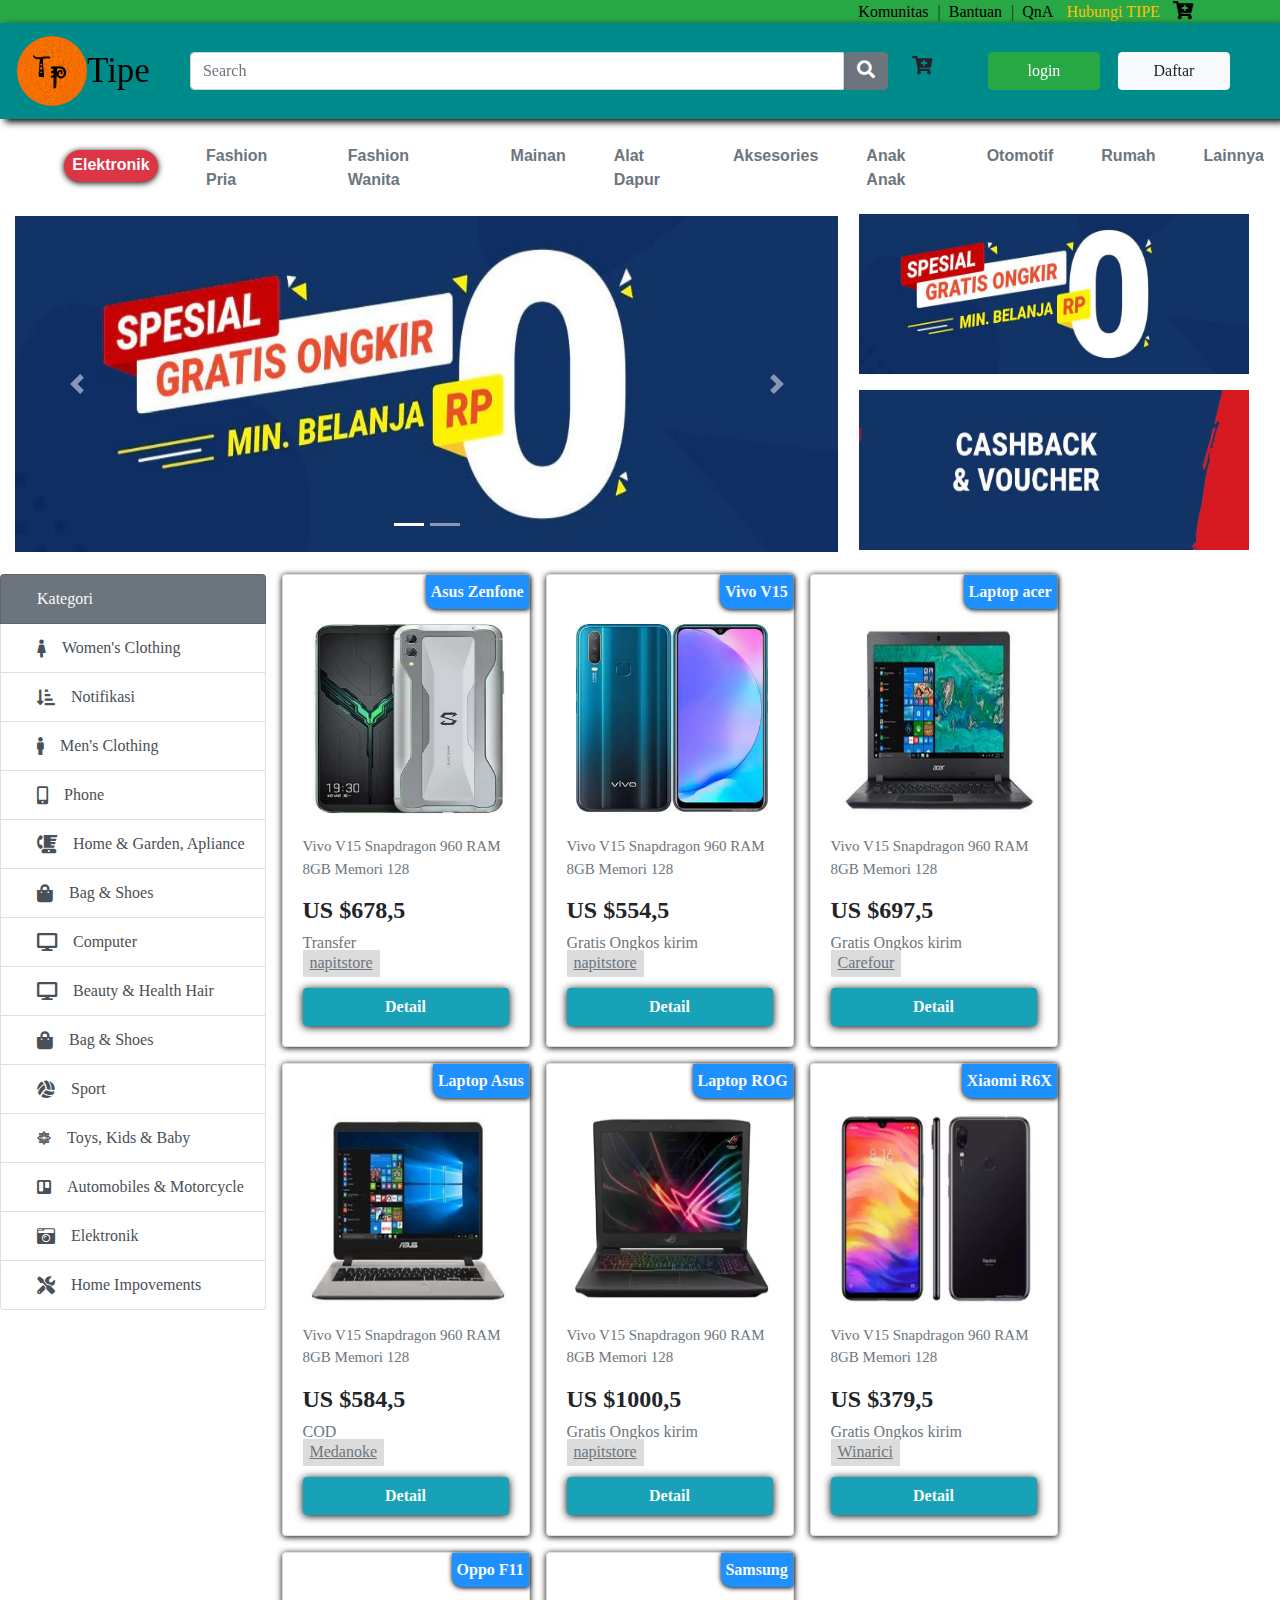
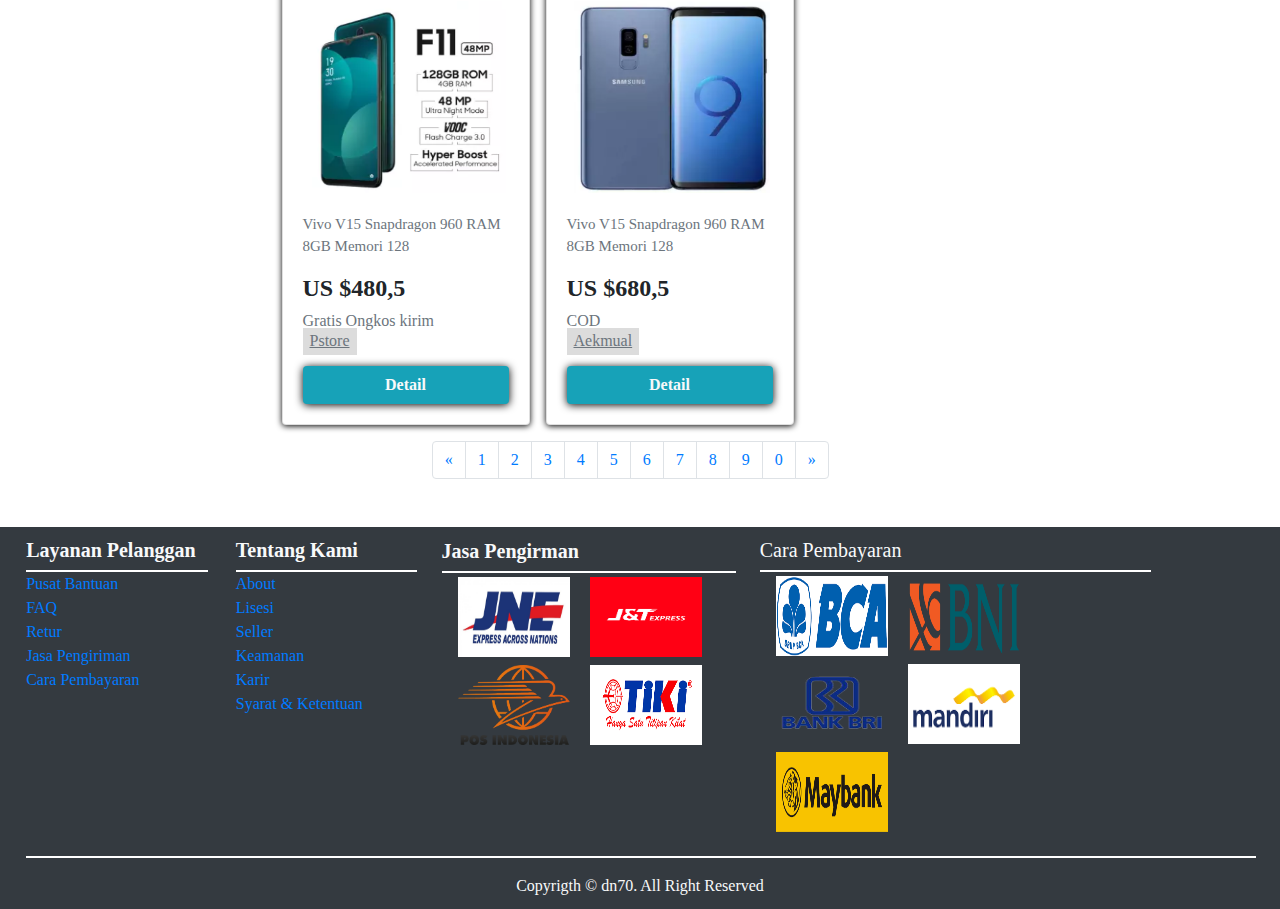
<file: index.html>
<!doctype html>
<html lang="en">
  <head>
    <!-- Required meta tags -->
    <meta charset="utf-8">
    <meta name="viewport" content="width=device-width, initial-scale=1, shrink-to-fit=no">

    <!-- Bootstrap CSS -->
    <link rel="icon" href="bootstrap/images/favicon.GIF" >
    <link rel="stylesheet" href="https://stackpath.bootstrapcdn.com/bootstrap/4.4.1/css/bootstrap.min.css" integrity="sha384-Vkoo8x4CGsO3+Hhxv8T/Q5PaXtkKtu6ug5TOeNV6gBiFeWPGFN9MuhOf23Q9Ifjh" crossorigin="anonymous">
    <link rel="stylesheet" type="text/css" href="css/footer.css">
    <link rel="stylesheet" type="text/css" href="css/header-home.css">
    <link rel="stylesheet" href="bootstrap/fontawesome/css/all.min.css">
    <link rel="stylesheet" type="text/css" href="css/style.css">


    <title>Home &#124; Tipe </title>
  </head>
  <body >
    <div class="navbar-header fixed-top ">
      <div class="row bg-success">
            
        <div class="offset-sm-1 offset-md-8">
          <ul class="navbar-nav navbar-right ">
            <li class="nav-item">
              <a  href="register_seller.html" id="navbar-right" >Komunitas</a> &#124;
              <a class="ml-sm-1" href="" id="navbar-right">Bantuan</a> &#124;
              <a class="ml-sm-1" href="" id="navbar-right" >QnA</a>
              <a class="ml-sm-1 text-warning " href="" id="navbar-right " >Hubungi TIPE</a>
              <a class="ml-sm-1" href="" class="ml-5"><i class="fas fa-cart-plus fa-2x mr-2" ></i></a>
            </li>
          </ul>
        </div>
      </div>
    </div>

    <div class="container-fluid">
      <nav class="navbar navbar-expand-lg fixed-top navbar-light " >
        <div class="navbar-brand">
          <a href="">
            <div class="row">
            <img class="ml-3" src="bootstrap/images/favicon.GIF"  width="70" height="70" style="border-radius: 50%">
            <div class="collapse navbar-collapse">
              <span style="font-family: Blackadder ITC; font-size: 35px ; color: black">Tipe</span>
            </div>
            </div>
          </a>
        </div>

        <form class="form-group  col-sm-6 col-md-7 mt-3 ml-md-4 ">
          <div class="input-group" >
          <input type="text" class="form-control" placeholder="Search">
          <div class="btn btn-secondary" type="button">
          <i class="fas fa-search text-white"></i>
          </div>
          </div>
        </form>

        <button class="navbar-toggler" type="button" data-toggle="collapse" data-target="#navbarNavAltMarkup" aria-controls="navbarNavAltMarkup" 
        aria-expanded="false" aria-label="Toggle-Navigation">
        <span class="navbar-toggler-icon"></span>
        </button>

        <div class="collapse navbar-collapse" id="navbarNavAltMarkup">
          <ul class="navbar-nav  float-right">
            <div class="row">
              <li id="cart">
                  <i class="fas fa-cart-plus fa-2x mt-1 ml-4"></i>
              </li>
              <li class="ml-5">
                <a href="#"> <button class="btn btn-success ml-md-2 ml-sm-3" id="login" >login</button></a>
              </li>
              <li >
                <a href="#"> <button class="btn btn-light ml-md-2 ml-sm-3" id="daftar" >Daftar</button></a>
              </li>
              </li>
          </div>
        </ul>
      </div>
    </nav>
  </div>  

   <div class="container-fluid">
    <div class="row row-expand-lg">
      <nav class="navbar navbar-expand-md  navbar-light">

        <button class="navbar-toggler  ml-sm-1" type="button" data-toggle="collapse" data-target="#navbarNavDropdown" aria-controls="navbarNavDropdown" 
        aria-expanded="false" aria-label="Toggle-Navigation" >
        <span class="navbar-toggler-icon"></span>
        </button>
        <div class="collapse navbar-collapse " id="navbarNavDropdown" >
          <ul class="navbar-nav"> 
            <li class="nav-item dropdown d-sm-block d-md-none">

              <a href="#submenu1" data-toggle="collapse" aria-expanded="false" class="bg-liht list-group-item list-group-item-action flex-column align-items-start"  >
                <div class="d-flex w-100 justify-content-start align-items-center">
                  <span class="fas fa-female mr-3"></span>
                <span class="menu-collapsed">Women's Clothing</span>
                  </div>
              </a>

              <a href="#submenu2" data-toggle="collapse" aria-expanded="false" class="bg-light list-group-item list-group-item-action flex-column align-items-start">
                <div class="d-flex w-100 justify-content-start align-items-center">
                  <span class="fas fa-sort-amount-down-alt mr-3"></span>
                  <span class="menu-collapsed">Notfikasi</span>
                </div>
              </a>

               <a href="#submenu2" data-toggle="collapse" aria-expanded="false" class="bg-light list-group-item list-group-item-action flex-column align-items-start">
                <div class="d-flex w-100 justify-content-start align-items-center">
                  <span class="fab fa-product-hunt mr-3"></span>
                  <span class="menu-collapsed">Pesanan Saya</span>
                </div>
              </a>
               
                <a href="#submenu2" data-toggle="collapse" aria-expanded="false" class="bg-light list-group-item list-group-item-action flex-column align-items-start">
                <div class="d-flex w-100 justify-content-start align-items-center">
                  <span class="fas fa-male mr-3"></span>
                <span class="menu-collapsed">Men's Clothing</span>
                </div>
              </a>
               <a href="#submenu2" data-toggle="collapse" aria-expanded="false" class="bg-light list-group-item list-group-item-action flex-column align-items-start">
                <div class="d-flex w-100 justify-content-start align-items-center">
                  <span class="fas fa-mobile-alt mr-3"></span>
                <span class="menu-collapsed">Phone</span>
                </div>
              </a>
              <a  href="#submenu9" data-toggle="collapse" aria-expanded="false" id="pengaturan_collpse" class="bg-light list-group-item list-group-item-action flex-column align-items-start ">
                <div class="d-flex w-100 justify-content-start align-items-center">
                    <span class="fas fa-blender-phone mr-3"></span>
                <span class="menu-collapsed">Home &#38; Garden, Apliance</span>  
                </div>
            </a>
            <a href="#submenu2" data-toggle="collapse" aria-expanded="false" class="bg-light list-group-item list-group-item-action flex-column align-items-start">
                <div class="d-flex w-100 justify-content-start align-items-center">
                 <span class="fas fa-shopping-bag mr-3"></span>
                <span class="menu-collapsed">Bag &#38; Shoes</span>
                </div>
              </a>
              <a href="#submenu2" data-toggle="collapse" aria-expanded="false" class="bg-light list-group-item list-group-item-action flex-column align-items-start">
                <div class="d-flex w-100 justify-content-start align-items-center">
                  <span class="fas fa-desktop mr-3"></span>
                <span class="menu-collapsed">Computer</span>
                </div>
              </a>
              <a href="#submenu2" data-toggle="collapse" aria-expanded="false" class="bg-light list-group-item list-group-item-action flex-column align-items-start">
                <div class="d-flex w-100 justify-content-start align-items-center">
                  <span class="fas fa-desktop mr-3"></span>
                <span class="menu-collapsed">Beauty &#38; Health Hair</span>
                </div>
              </a>
              <a href="#submenu2" data-toggle="collapse" aria-expanded="false" class="bg-light list-group-item list-group-item-action flex-column align-items-start">
                <div class="d-flex w-100 justify-content-start align-items-center">
                 <span class="fas fa-shopping-bag mr-3"></span>
                <span class="menu-collapsed">Bag &#38; Shoes</span>
                </div>
              </a>
              <a href="#submenu2" data-toggle="collapse" aria-expanded="false" class="bg-light list-group-item list-group-item-action flex-column align-items-start">
                <div class="d-flex w-100 justify-content-start align-items-center">
                <span class="fas fa-volleyball-ball mr-3"></span>
                <span class="menu-collapsed">Sport</span>
                </div>
              </a>
              <a href="#submenu2" data-toggle="collapse" aria-expanded="false" class="bg-light list-group-item list-group-item-action flex-column align-items-start">
                <div class="d-flex w-100 justify-content-start align-items-center">
                 <span class="fab fa-centos mr-3"></span>
                <span class="menu-collapsed">Toys, Kids &#38; Baby</span>
                </div>
              </a>
              <a href="#submenu2" data-toggle="collapse" aria-expanded="false" class="bg-light list-group-item list-group-item-action flex-column align-items-start">
                <div class="d-flex w-100 justify-content-start align-items-center">
                <span class="fab fa-trello mr-3"></span>
                <span class="menu-collapsed">Automobiles &#38; Motorcycle</span>
                </div>
              </a>
              <a href="#submenu2" data-toggle="collapse" aria-expanded="false" class="bg-light list-group-item list-group-item-action flex-column align-items-start">
                <div class="d-flex w-100 justify-content-start align-items-center">
                <span class="fas fa-camera-retro mr-3"></span>
                <span class="menu-collapsed">Elektronik</span>
                </div>
              </a>
              <a href="#submenu2" data-toggle="collapse" aria-expanded="false" class="bg-light list-group-item list-group-item-action flex-column align-items-start">
                <div class="d-flex w-100 justify-content-start align-items-center">
                <span class="fas fa-tools mr-3"></span>
                <span class="menu-collapsed">Home Impovements</span>
                </div>
              </a>
            </li>
          </ul>
        </div>

        <a class="font-weight-bold ml-md-5 ml-sm-5 mt-1 text-light bg-danger text-sm-center" href="" id="nav">
          Elektronik</a>  
        <a class="font-weight-bold ml-md-5 ml-sm-3 mt-2 text-secondary" href=""id="nav">Fashion Pria</a>  
        <a class="font-weight-bold ml-md-5 ml-sm-3 mt-2 text-secondary" href=""id="nav">Fashion Wanita</a> 
        
        <div class="collapse navbar-collapse" id="item">
          <ul class="navbar-nav ">
            <a class="font-weight-bold ml-5 mt-2 text-secondary" href="">Mainan</a>    
            <a class="font-weight-bold ml-5 mt-2 text-secondary" href="">Alat Dapur</a>  
            <a class="font-weight-bold ml-5 mt-2 text-secondary" href="">Aksesories</a>  
            <a class="font-weight-bold ml-5 mt-2 text-secondary" href="">Anak Anak</a>  
            <a class="font-weight-bold ml-5 mt-2 text-secondary" href="">Otomotif</a>  
            <a class="font-weight-bold ml-5 mt-2 text-secondary" href="">Rumah</a>  
            <a class="font-weight-bold ml-5 mt-2 text-secondary" href="">Lainnya</a> 
          </ul> 
        </div> 
      </nav>
    </div>

    <div class="row mt-3 ">
      <div class=" col-sm-12 col-md-8" >
        <div  id="carouselExampleIndicators" class="carousel slide" data-ride="carousel">
          <ol class="carousel-indicators">
            <li data-target="#carouselExampleIndicators" data-slide-to="0" class="active"></li>
            <li data-target="#carouselExampleIndicators" data-slide-to="1"></li>
          </ol>
            <div class="carousel-inner">
              <div class="carousel-item active">
                <img class="d-block w-100" src="bootstrap/images/carousel1.jpg" alt="First slide" style="height: 21em;">
              </div>
              <div class="carousel-item">
                <img class="d-block w-100" src="bootstrap/images/carousel2.JPG" alt="Second slide" style="height: 21em;">
              </div>
            </div>
            
            <a class="carousel-control-prev" href="#carouselExampleIndicators" role="button" data-slide="prev">
              <span class="carousel-control-prev-icon" aria-hidden="true"></span>
              <span class="sr-only">Previous</span>
            </a>
            <a class="carousel-control-next" href="#carouselExampleIndicators" role="button" data-slide="next">
              <span class="carousel-control-next-icon" aria-hidden="true"></span>
              <span class="sr-only">Next</span>
            </a>
        </div>
      </div>

      <div class="col-md-4">
      <nav class="navbar navbar-expand-md">
      <div class="collapse navbar-collapse">
        <ul>
          <img class="d-m-block" src="bootstrap/images/carousel1.jpg" >
          <img class="d-m-block mt-3" src="bootstrap/images/carousel2.JPG" >
        </ul>
      </div>
      </div>
      </nav>
    </div>


    <div class="row" id="body-row">
      <div id="sidebar-container" class=" sidebar-expanded d-none d-md-block">
        <a href="#submenu4" data-toggle="collapse" aria-expanded="false" class="bg-secondary text-light list-group-item list-group-item-action flex-column align-items-start">
            <div class="d-flex w-100 justify-content-start align-items-center ml-sm-3">
                <span class="menu-collapsed">Kategori</span>
            </div>
        </a>
        <a href="#submenu1" data-toggle="collapse" aria-expanded="false" class=" list-group-item list-group-item-action flex-column align-items-start">
            <div class="d-flex w-100 justify-content-start align-items-center ml-sm-3">
                <span class="fas fa-female mr-3"></span>
                <span class="menu-collapsed">Women's Clothing</span>
                
            </div>
        </a>
        <a href="#submenu2" data-toggle="collapse" aria-expanded="false" class=" list-group-item list-group-item-action flex-column align-items-start" >
            <div class="d-flex w-100 justify-content-start align-items-center ml-sm-3" >
                <span class="fas fa-sort-amount-down-alt mr-3"></span>
                <span class="menu-collapsed">Notifikasi</span>
            </div>
        </a>
        <a href="#submenu3" data-toggle="collapse" aria-expanded="false" class=" list-group-item list-group-item-action flex-column align-items-start">
            <div class="d-flex w-100 justify-content-start align-items-center ml-sm-3">
                <span class="fas fa-male mr-3"></span>
                <span class="menu-collapsed">Men's Clothing</span>
            </div>
        </a>
        <a href="#submenu4" data-toggle="collapse" aria-expanded="false" class="list-group-item list-group-item-action flex-column align-items-start">
            <div class="d-flex w-100 justify-content-start align-items-center ml-sm-3">
                <span class="fas fa-mobile-alt mr-3"></span>
                <span class="menu-collapsed">Phone</span>
            </div>
        </a>
        <a href="#submenu4" data-toggle="collapse" aria-expanded="false" class=" list-group-item list-group-item-action flex-column align-items-start">
            <div class="d-flex w-100 justify-content-start align-items-center ml-sm-3">
                <span class="fas fa-blender-phone mr-3"></span>
                <span class="menu-collapsed">Home &#38; Garden, Apliance</span>
            </div>
        </a>
        <a href="#submenu4" data-toggle="collapse" aria-expanded="false" class=" list-group-item list-group-item-action flex-column align-items-start">
            <div class="d-flex w-100 justify-content-start align-items-center ml-sm-3">
                <span class="fas fa-shopping-bag mr-3"></span>
                <span class="menu-collapsed">Bag &#38; Shoes</span>
            </div>
        </a>
        <a href="#submenu4" data-toggle="collapse" aria-expanded="false" class=" list-group-item list-group-item-action flex-column align-items-start">
            <div class="d-flex w-100 justify-content-start align-items-center ml-sm-3">
                <span class="fas fa-desktop mr-3"></span>
                <span class="menu-collapsed">Computer</span>
            </div>
        </a>
        <a href="#submenu4" data-toggle="collapse" aria-expanded="false" class=" list-group-item list-group-item-action flex-column align-items-start">
            <div class="d-flex w-100 justify-content-start align-items-center ml-sm-3">
                <span class="fas fa-desktop mr-3"></span>
                <span class="menu-collapsed">Beauty &#38; Health Hair</span>
            </div>
        </a>
        <a href="#submenu4" data-toggle="collapse" aria-expanded="false" class=" list-group-item list-group-item-action flex-column align-items-start">
            <div class="d-flex w-100 justify-content-start align-items-center ml-sm-3">
                <span class="fas fa-shopping-bag mr-3"></span>
                <span class="menu-collapsed">Bag &#38; Shoes</span>
            </div>
        </a>
        <a href="#submenu4" data-toggle="collapse" aria-expanded="false" class=" list-group-item list-group-item-action flex-column align-items-start">
            <div class="d-flex w-100 justify-content-start align-items-center ml-sm-3">
                <span class="fas fa-volleyball-ball mr-3"></span>
                <span class="menu-collapsed">Sport</span>
            </div>
        </a>
        <a href="#submenu4" data-toggle="collapse" aria-expanded="false" class=" list-group-item list-group-item-action flex-column align-items-start">
            <div class="d-flex w-100 justify-content-start align-items-center ml-sm-3">
                <span class="fab fa-centos mr-3"></span>
                <span class="menu-collapsed">Toys, Kids &#38; Baby</span>
            </div>
        </a>
        <a href="#submenu4" data-toggle="collapse" aria-expanded="false" class=" list-group-item list-group-item-action flex-column align-items-start">
            <div class="d-flex w-100 justify-content-start align-items-center ml-sm-3">
                <span class="fab fa-trello mr-3"></span>
                <span class="menu-collapsed">Automobiles &#38; Motorcycle</span>
            </div>
        </a>
        <a href="#submenu4" data-toggle="collapse" aria-expanded="false" class=" list-group-item list-group-item-action flex-column align-items-start">
            <div class="d-flex w-100 justify-content-start align-items-center ml-sm-3">
                <span class="fas fa-camera-retro mr-3"></span>
                <span class="menu-collapsed">Elektronik</span>
            </div>
        </a>
        <a href="#submenu4" data-toggle="collapse" aria-expanded="false" class=" list-group-item list-group-item-action flex-column align-items-start">
            <div class="d-flex w-100 justify-content-start align-items-center ml-sm-3">
                <span class="fas fa-tools mr-3"></span>
                <span class="menu-collapsed">Home Impovements</span>
            </div>
        </a>
      </div> 

       
      <div class="col">
        <div class="row " id="content  ">
          <div class="col-md-12">
            <div class="row">
              
             
              <div class="card" >
                <div class="uk-card-badge uk-label float-right font-weight-bold text-light" >
                    Asus Zenfone
                </div>
                <img class="mt-5" src="bootstrap/images/product/1.png"  class="card-img-top" alt="...">
                <div class="card-body">
                  <p class="card-text text-secondary t-decoration-none ">Vivo V15 Snapdragon 960 RAM 8GB Memori 128</p>
                  <h4 class="font-weight-bold">US &#36;678&#44;5</h4>
                  <h6 class="text-secondary">Transfer</h6>
                  <h6><u class="text-secondary">napitstore</u></h6><br>
                  <a href="detail_produk.html"><button class="btn bg-info font-weight-bold text-light mt-1" id="alih" >Detail</button></a>
                </div>
              </div>
           

            <div class="card" >
                <div class="uk-card-badge uk-label float-right font-weight-bold text-light" style="" >
                    Vivo V15
                    </div>
                <img class="mt-5" src="bootstrap/images/product/2.png"  class="card-img-top" alt="...">
                <div class="card-body">
                  <p class="card-text text-secondary ">Vivo V15 Snapdragon 960 RAM 8GB Memori 128</p>
                  <h4 class="font-weight-bold">US &#36;554&#44;5</h4>
                  <h6 class="text-secondary">Gratis Ongkos kirim</h6>
                  <h6><u class="text-secondary">napitstore</u></h6><br>
                  <a href="detail_produk.html"><button class="btn bg-info font-weight-bold text-light mt-1" id="alih" >Detail</button></a>
                </div>
              </div>

              <div class="card" >
                <div class="uk-card-badge uk-label float-right font-weight-bold text-light" style="" >
                    Laptop acer
                </div>
                <img class="mt-5" src="bootstrap/images/product/3.png"  class="card-img-top" alt="...">
                <div class="card-body">
                  <p class="card-text text-secondary ">Vivo V15 Snapdragon 960 RAM 8GB Memori 128</p>
                  <h4 class="font-weight-bold">US &#36;697&#44;5</h4>
                  <h6 class="text-secondary">Gratis Ongkos kirim</h6>
                  <h6><u class="text-secondary">Carefour</u></h6><br>
                  <a href="detail_produk.html"><button class="btn bg-info font-weight-bold text-light mt-1" id="alih" >Detail</button></a>
                </div>
              </div>

              <div class="card" >
                <div class="uk-card-badge uk-label float-right font-weight-bold text-light" style="" >
                    Laptop Asus
                </div>
                <img class="mt-5" src="bootstrap/images/product/4.png"  class="card-img-top" alt="...">
                <div class="card-body">
                  <p class="card-text text-secondary ">Vivo V15 Snapdragon 960 RAM 8GB Memori 128</p>
                  <h4 class="font-weight-bold">US &#36;584&#44;5</h4>
                  <h6 class="text-secondary">COD</h6>
                  <h6><u class="text-secondary">Medanoke</u></h6><br>
                  <a href="detail_produk.html"><button class="btn bg-info font-weight-bold text-light mt-1" id="alih" >Detail</button></a>
                </div>
              </div>

              <div class="card" >
                <div class="uk-card-badge uk-label float-right font-weight-bold text-light" style="" >
                    Laptop ROG
                </div>
                <img class="mt-5" src="bootstrap/images/product/5.png"  class="card-img-top" alt="...">
                <div class="card-body">
                  <p class="card-text text-secondary ">Vivo V15 Snapdragon 960 RAM 8GB Memori 128</p>
                  <h4 class="font-weight-bold">US &#36;1000&#44;5</h4>
                  <h6 class="text-secondary">Gratis Ongkos kirim</h6>
                  <h6><u class="text-secondary">napitstore</u></h6><br>
                  <a href="detail_produk.html"><button class="btn bg-info font-weight-bold text-light mt-1" id="alih" >Detail</button></a>
                </div>
              </div>

              <div class="card" >
                <div class="uk-card-badge uk-label float-right font-weight-bold text-light" style="" >
                    Xiaomi R6X
                </div>
                <img class="mt-5" src="bootstrap/images/product/6.png"  class="card-img-top" alt="...">
                <div class="card-body">
                  <p class="card-text text-secondary ">Vivo V15 Snapdragon 960 RAM 8GB Memori 128</p>
                  <h4 class="font-weight-bold">US &#36;379&#44;5</h4>
                  <h6 class="text-secondary">Gratis Ongkos kirim</h6>
                  <h6><u class="text-secondary">Winarici</u></h6><br>
                  <a href="detail_produk.html"><button class="btn bg-info font-weight-bold text-light mt-1" id="alih" >Detail</button></a>
                </div>
              </div>

              <div class="card" >
                <div class="uk-card-badge uk-label float-right font-weight-bold text-light" style="" >
                    Oppo F11
                </div>
                <img class="mt-5" src="bootstrap/images/product/7.png"  class="card-img-top" alt="...">
                <div class="card-body">
                  <p class="card-text text-secondary ">Vivo V15 Snapdragon 960 RAM 8GB Memori 128</p>
                  <h4 class="font-weight-bold">US &#36;480&#44;5</h4>
                  <h6 class="text-secondary">Gratis Ongkos kirim</h6>
                  <h6><u class="text-secondary">Pstore</u></h6><br>
                  <a href="detail_produk.html"><button class="btn bg-info font-weight-bold text-light mt-1" id="alih" >Detail</button></a>
                </div>
              </div>

              <div class="card" >
                <div class="uk-card-badge uk-label float-right font-weight-bold text-light" style="" >
                    Samsung
                </div>
                <img class="mt-5" src="bootstrap/images/product/8.png"  class="card-img-top" alt="...">
                <div class="card-body">
                  <p class="card-text text-secondary ">Vivo V15 Snapdragon 960 RAM 8GB Memori 128</p>
                  <h4 class="font-weight-bold">US &#36;680&#44;5</h4>
                  <h6 class="text-secondary">COD</h6>
                  <h6><u class="text-secondary">Aekmual</u></h6><br>
                  <a href="detail_produk.html"><button class="btn bg-info font-weight-bold text-light mt-1" id="alih" >Detail</button></a>
                </div>
              </div>
            </div>
          </div>
        </div>
      </div>
    </div>


    <div class="offset-md-4 offset-sm-2">
      <nav  aria-label="Page navigation example">
        <ul class="pagination">
          <li class="page-item">
            <a class="page-link" href="#" aria-label="Previous">
              <span aria-hidden="true">&laquo;</span>
              <span class="sr-only">Previous</span>
            </a>
          </li>
          <li class="page-item"><a class="page-link" href="#">1</a></li>
          <li class="page-item"><a class="page-link" href="#">2</a></li>
          <li class="page-item"><a class="page-link" href="#">3</a></li>
          <li class="page-item"><a class="page-link" href="#">4</a></li>
          <li class="page-item"><a class="page-link" href="#">5</a></li>
          <li class="page-item"><a class="page-link" href="#">6</a></li>
          <li class="page-item"><a class="page-link" href="#">7</a></li>
          <li class="page-item"><a class="page-link" href="#">8</a></li>
          <li class="page-item"><a class="page-link" href="#">9</a></li>
          <li class="page-item"><a class="page-link" href="#">0</a></li>
          <li class="page-item">
            <a class="page-link" href="#" aria-label="Next">
              <span aria-hidden="true">&raquo;</span>
              <span class="sr-only">Next</span>
            </a>
          </li>
        </ul>
      </nav>
    </div>
  



    <footer>
      <div class="row footer bg-dark text-light mt-5" >
        <div class="col-md-2 col-sm-6">
          <h5 class="font-weight-bold">Layanan Pelanggan</h5>
          <hr class="mt-0 mb-0">
          <ul class="navbar-nav">
            <li><a href="">Pusat Bantuan</a></li>
            <li><a href="">FAQ</a></li>
            <li><a href="">Retur</a></li>
            <li><a href="">Jasa Pengiriman</a></li>
            <li><a href="">Cara Pembayaran</a></li>
          </ul>
        </div>
        <div class="col-md-2 col-sm-6">
          <h5 class="font-weight-bold">Tentang Kami</h5>
          <hr class="mt-0 mb-0">
          <ul class="navbar-nav">
            <li><a href="">About</a></li>
            <li><a href="">Lisesi</a></li>
            <li><a href="">Seller</a></li>
            <li><a href="">Keamanan</a></li>
            <li><a href="">Karir</a></li>
            <li><a href="">Syarat &#38; Ketentuan</a></li>
          </ul>
        </div>
        <div class=" footer col-md-3 col-sm-6 mt-md-0 mt-sm-3">
          <h5 class="font-weight-bold" id="top">Jasa Pengirman</h5>
          <hr class="mt-0 mb-1">
            <img src="bootstrap/images/pengiriman/jne.png">
            <img src="bootstrap/images/pengiriman/jnt.png">
            <img src="bootstrap/images/pengiriman/pos.png">
            <img src="bootstrap/images/pengiriman/tiki.png">
        </div>
        <div class="col-md-4 col-sm-6 mt-md-0 mt-sm-3">         
          <h5>Cara Pembayaran</h5>
          <hr class="mt-0 mb-1">
          <img src="bootstrap/images/bank/bca.png">
          <img src="bootstrap/images/bank/bni.png">
          <img src="bootstrap/images/bank/bri.png">
          <img src="bootstrap/images/bank/mandiri.png">
          <img src="bootstrap/images/bank/maybank.png">
            
        </div>
      
        <div class="col-md-12 text-sm-center" >
          <hr >
          <span>Copyrigth &copy; dn70. All Right Reserved</span> 
        </div>
      </div>
    </footer>
        

    <!-- Optional JavaScript -->
    <!-- jQuery first, then Popper.js, then Bootstrap JS -->
    <script src="https://code.jquery.com/jquery-3.4.1.slim.min.js" integrity="sha384-J6qa4849blE2+poT4WnyKhv5vZF5SrPo0iEjwBvKU7imGFAV0wwj1yYfoRSJoZ+n" crossorigin="anonymous"></script>
    <script src="https://cdn.jsdelivr.net/npm/popper.js@1.16.0/dist/umd/popper.min.js" integrity="sha384-Q6E9RHvbIyZFJoft+2mJbHaEWldlvI9IOYy5n3zV9zzTtmI3UksdQRVvoxMfooAo" crossorigin="anonymous"></script>
    <script src="https://stackpath.bootstrapcdn.com/bootstrap/4.4.1/js/bootstrap.min.js" integrity="sha384-wfSDF2E50Y2D1uUdj0O3uMBJnjuUD4Ih7YwaYd1iqfktj0Uod8GCExl3Og8ifwB6" crossorigin="anonymous"></script>
  </body>
</html>
</file>
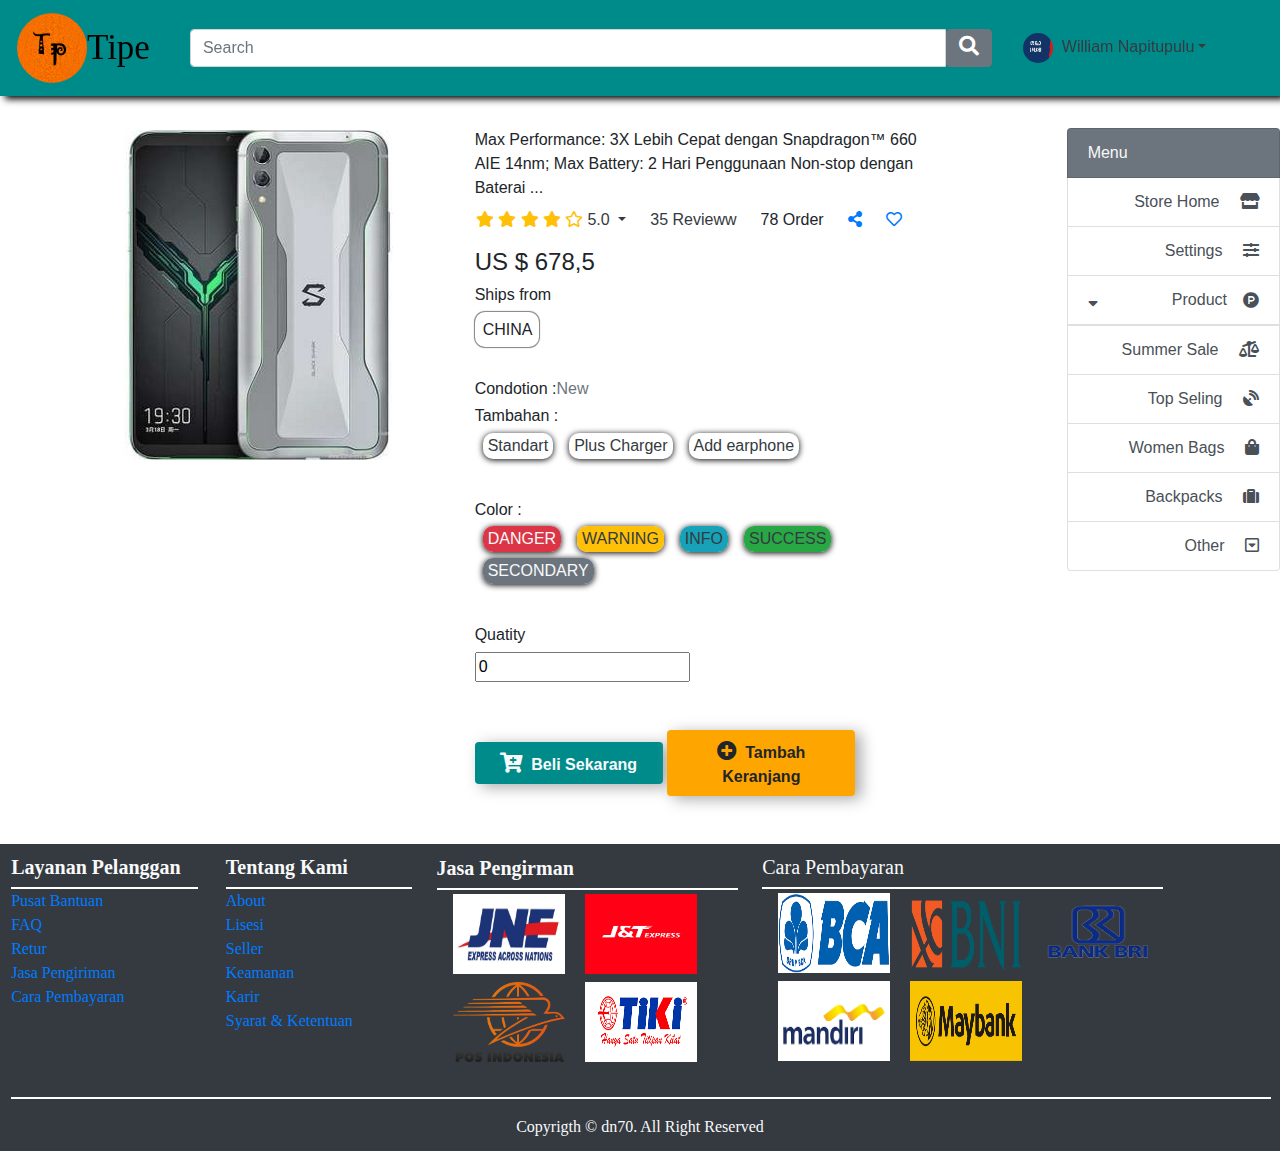
<file: detail_produk.html>
<!doctype html>
<html lang="en">
  <head>
    <!-- Required meta tags -->
    <meta charset="utf-8">
    <meta name="viewport" content="width=device-width, initial-scale=1, shrink-to-fit=no">

    <!-- Bootstrap CSS -->
    <link rel="icon" href="bootstrap/images/favicon.GIF" >
    <link rel="stylesheet" href="https://stackpath.bootstrapcdn.com/bootstrap/4.4.1/css/bootstrap.min.css" integrity="sha384-Vkoo8x4CGsO3+Hhxv8T/Q5PaXtkKtu6ug5TOeNV6gBiFeWPGFN9MuhOf23Q9Ifjh" crossorigin="anonymous">
    <link rel="stylesheet" type="text/css" href="css/footer.css">
    <link rel="stylesheet" type="text/css" href="css/header-home.css">
    <link rel="stylesheet" href="bootstrap/fontawesome/css/all.min.css">
    <link rel="stylesheet" type="text/css" href="css/detail.css">

    

    <title>Detail Produk &#124; Tipe </title>
  </head>
  <body >
    

    <div class="container-fluid">
      <nav class="navbar navbar-expand-lg fixed-top navbar-light " >
        <div class="navbar-brand">
          <a href="">
            <div class="row">
            <img class="ml-3" src="bootstrap/images/favicon.GIF"  width="70" height="70" style="border-radius: 50%">
            <div class="collapse navbar-collapse">
              <span style="font-family: Blackadder ITC; font-size: 35px ; color: black">Tipe</span>
            </div>
            </div>
          </a>
        </div>

        <form class="form-group  col-sm-6 col-md-8 mt-3 ml-md-4 ">
          <div class="input-group" >
          <input type="text" class="form-control" placeholder="Search">
          <div class="btn btn-secondary" type="button">
          <i class="fas fa-search text-white"></i>
          </div>
          </div>
        </form>

        <div class="collapse navbar-collapse" >
          <ul class="navbar-nav mr-auto ml-2" >
            <li class="nav-item dropdown" >
              <a class="nav-link dropdown-toggle text-dark" href="#" role="button"
              data-toggle="dropdown" aria-haspopup="true" aria-expanded="false"><img class="img" src="bootstrap/images/carousel2.JPG" class="d-inline-block align-middle" width="30" height="30" class="mt-2">&nbsp; William Napitupulu</a>
              <div class="dropdown-menu" aria-labelledby="navbarDropdown">
              <a class="dropdown-item" href="dashboard_cust.html"><i class="fas fa-user fa-fw mr-2"></i>Lihat Profil</a>
              <a class="dropdown-item" href="#"><i class="fas fa-bell fa-fw mr-2"></i>Notifikasi</a>
              <a class="dropdown-item" href="login_customer.html"><i class="fas fa-sign-out-alt fa-fw mr-2"></i>Logout</a>
            </li>
          </ul>
        </div>

        
            <button class=" navbar-toggler  ml-sm-1 " type="button" data-toggle="collapse" data-target="#navbarNavDropdown" aria-controls="navbarNavDropdown" 
            aria-expanded="false" aria-label="Toggle-Navigation" >
            <span class="navbar-toggler-icon"></span>
            </button>

            <div class="collapse navbar-collapse " id="navbarNavDropdown"  >
              <ul class="navbar-nav"> 
                <li class="nav-item dropdown d-sm-block d-md-none " style="width: 50%; margin-left: 56%">

                   <a href="#" class="list-group-item list-group-item-action  ">
                <span class="menu-collapsed text-sm-right ">Store Home</span>
              </a>

              <a href="#" class="list-group-item list-group-item-action  ">
                <span class="menu-collapsed ">Settings</span>
              </a>


                <a href="#submenu2" data-toggle="collapse" aria-expanded="false" class=" list-group-item list-group-item-action flex-column align-items-start">
                    <div class="d-flex w-100 justify-content-start align-items-center">
                       
                        <span class="menu-collapsed ">Product</span>
                        <span class="fas fa-sort-down ml-auto"></span>
                        
                    </div>
                </a>
                  <div id='submenu2' class="collapse sidebar-submenu">
                      <a href="#" class="list-group-item list-group-item-action bg-dark text-white">
                          <span class="menu-collapsed">Summer Bags</span>
                      </a>
                      <a href="#" class="list-group-item list-group-item-action bg-dark text-white">
                          <span class="menu-collapsed">Compoite Bags</span>
                      </a>
                      <a href="#" class="list-group-item list-group-item-action bg-dark text-white">
                          <span class="menu-collapsed">Women Wallet</span>
                      </a>
                      <a href="#" class="list-group-item list-group-item-action bg-dark text-white">
                          <span class="menu-collapsed">Scholl Backpacks</span>
                      </a>
                  </div>
                  <a href="#" class="list-group-item list-group-item-action  ">
                    <span class="menu-collapsed ">Summer Sale</span>
                  </a>
                  <a href="#" class="list-group-item list-group-item-action  ">
                    <span class="menu-collapsed ">Top Seling</span>
                  </a>
                  <a href="#" class="list-group-item list-group-item-action  ">
                    <span class="menu-collapsed ">Women Bags</span>
                  </a>
                  <a href="#" class="list-group-item list-group-item-action  ">
                    <span class="menu-collapsed ">Backpacks</span>
                  </a>
                </li>
              </ul>
            </div>
          
    </nav>
  </div>  


<div class="container-fluid">
    <div class="row" id="body-row"  style="margin-top: 8em"> 
    
      <div class="col-md-12">
        <div class="row">

          <div class="col-md-3 col-sm-8 offset-md-1 offset-sm-1 " id="gambar">
            <img src="bootstrap/images/product/1.png  " class=""  >
          </div>


          <div class="col-md-5 col-sm-12 offset-md-0 pl-5 ">
            Max Performance: 3X Lebih Cepat dengan Snapdragon™ 660 AIE 14nm; Max Battery: 2 Hari Penggunaan Non-stop dengan Baterai ...
            <ul class="navbar-nav ul-inline ml-3" >
              <div class="row">
                <li class="mt-2">
                  <i class="fas fa-star text-warning"></i>
                  <i class="fas fa-star text-warning"></i>
                  <i class="fas fa-star text-warning"></i>
                  <i class="fas fa-star text-warning"></i>
                  <i class="far fa-star text-warning"></i>
                </li>
                <li class="ml-1">
                  <a class="nav-link dropdown-toggle text-dark" href="#" id="navbarDropdown" role="button"
                    data-toggle="dropdown" aria-haspopup="true" aria-expanded="false">
                      5.0
                  </a>
                </li>
                <li class="mt-2 ml-4">
                  <a href=""  class="text-dark">35 Revieww </a>
                </li>
                <li class="mt-2 ml-4">
                  <p>78 Order</p>
                </li>
                <li class="mt-2 ml-4">
                   <a href=""> <i class="fas fa-share-alt"></i></a>
                </li>
                <li class="mt-2 ml-4">
                  <a href=""> <i class="far fa-heart"></i></a>
                </li>
              </div>
            </ul>
            <h4 >US &#36; 678&#44;5</h4>
            
        
            <h6 class="header">Ships from</h6>
            <h6 style="  padding: 0.5em; width: 4em; border-radius: 10px; box-shadow: 0px 0px 1px 1px gray;  ">CHINA</h6>
            <br>
            <h6>Condotion &#58;<span class="text-secondary">New</span>  </h6>
            <h6>Tambahan &#58;</h6>
            <ul class="  navbar-nav" id="detail">
              <div class="row ml-2 ">
                <li class="mr-2 mb-2">
                  <a href="" class="text-dark mt-2 mr-2"></i>Standart</a>
                </li>
                <li class="mr-2 mb-2">
                  <a href="" class="text-dark mr-2"></i>Plus Charger</a>
                </li>
                <li class="mr-2 mb-2">
                  <a href="" class="text-dark mr-2"></i>Add earphone</a>
                </li>
              </div>
            </ul>
            <hr> 
            <h6>Color &#58; </h6>
            <ul class="  navbar-nav" id="detail">
              <div class="row ml-2 ">
                <li class="mr-2 mb-2">
                  <a href="" class=" mt-2 mr-2 bg-danger text-light"></i>DANGER</a>
                </li>
                <li class="mr-2 mb-2">
                  <a href="" class="text-dark mr-2 bg-warning"></i>WARNING</a>
                </li>
                <li class="mr-2 mb-2">
                  <a href="" class="text-dark mr-2 bg-info"></i>INFO</a>
                </li>
                <li class="mr-2 mb-2">
                  <a href="" class="text-dark mr-2 bg-success"></i>SUCCESS</a>
                </li>
                <li class="mr-2 mb-2">
                  <a href="" class="text-light mr-2 bg-secondary"></i>SECONDARY</a>
                </li>
              </div>
            </ul>
            <hr>
            <h6>Quatity </h6>
            <input id="ticketNum" type="number" name="ticketNum" value="0">
            <br>


        <!-- Button trigger modal -->
            <button type="button" class="btn  mt-5 text-light font-weight-bold " id="modal" data-toggle="modal" data-target="#exampleModalLong" >
              <i class="fas fa-cart-plus fa-2x mt-1 mr-2" ></i>Beli Sekarang
            </button>
            <button type="button" class="btn  mt-5 font-weight-bold  " id="button" data-toggle="modal" data-target="" >
              <i class="fas fa-plus-circle mt-1 mr-2"></i>Tambah Keranjang
            </button>

          <!-- Modal -->
            <div class="modal fade" id="exampleModalLong" tabindex="-1" role="dialog" aria-labelledby="exampleModalLongTitle" aria-hidden="true">
              <div class="modal-dialog" role="document">
                <div class="modal-content">
                  <div class="modal-header text-sm-center">
                    <h4 class="modal-title" id="exampleModalLongTitle " >Pesanan</h4>
                    <button type="button" class="close" data-dismiss="modal" aria-label="Close">
                      <span aria-hidden="true">&times;</span>
                    </button>
                  </div>
                  <div class="modal-body">
                    <h5>Alamat Pengiriman dan Penagihan</h5>
                      <ul class="  navbar-nav">
                        <li class="mr-2 mb-2">
                          <i class="fas fa-map-marker-alt mr-2"></i>William Daniel Napitupulu<a href="" class="float-right">Ubah</a>
                          <h6 class="ml-4 mt-2">Jl. Sutomo, Balige, Sumatera Utara, Kab. Toba Samosir, Sumatera Utara</h6>  
                        </li>
                        <li class="mr-2 mb-2">
                           <i class="fas fa-phone-alt mr-2"></i>082289444330
                        </li>
                         <li class="mr-2 mb-2">
                           <i class="fas fa-envelope mr-2"></i>Wnapitupulu803@gmail.com
                        </li>
                      </ul>
                      <hr>

                    <h5>Detail Pesanan</h5>
                      <ul class="  navbar-nav">
                        <li class="mr-2 mb-2">
                         <label class="text-secondary">Sub Total (1 Item)</label> <span class="float-right text-dark">US &#36;678,5</span>
                        </li>
                        <li class="mr-2 mb-2">
                         <label class="text-secondary">Biaya Pengiriman</label>  <span class="float-right text-dark">US &#36;4&#44;85</span>
                        </li>
                        <li class="mr-2 mb-2">
                          <form>
                            <input class="mr-2" type="text" name="" placeholder="Masukkan Kode Voucher"> <button type="button" class="btn btn-primary">Gunakan Voucher</button>
                          </form>
                        </li>
                        <li class="mr-2 mb-2">
                          <form>
                            <div class="row">
                              <label class="mr-5 ml-3 mt-2" >Jenis Pengiriman</label>
                                <select class="form-control col-md-4 offset-md-2 ">
                                  <option>JNE</option>
                                  <option>J&T</option>
                                  <option>TiKi</option>
                                  <option>Pos Indonesia</option>
                                  <option>SiCepat Express</option>
                                  <option>Go Send</option>
                                  <option>Grab Express</option>
                                </select>
                              </div>
                          </form>
                        </li>
                      </ul>
                      <hr>
                      <h3>Total <span class="float-right">US &#36;683&#44;35</span></h3>
                  </div>
                  <div class="modal-footer">
                    <button type="button" class="btn btn-secondary" data-dismiss="modal">Cancel</button>
                    <button type="button" class="btn btn-primary">Buat Pesanan</button>
                  </div>
                </div>
            </div>
          </div>
        </div>




            <div id="sidebar-container" class="col-md-2 offset-md-1 sidebar-expanded d-none d-md-block ">
              <div class="row">
              <a href="#submenu4" data-toggle="collapse" aria-expanded="false" class="bg-secondary text-light list-group-item list-group-item-action flex-column align-items-start">
                  <div class="d-flex w-100 justify-content-start align-items-center ">
                      <span class="menu-collapsed">Menu</span>
                  </div>
              </a>
              
              
              <a href="#" class="list-group-item list-group-item-action text-sm-right ">
                <span class="menu-collapsed mr-3 ">Store Home</span>
                <i class="fas fa-store"></i>
              </a>

              <a href="#" class="list-group-item list-group-item-action text-sm-right ">
                <span class="menu-collapsed mr-3 ">Settings</span>
                <i class="fas fa-sliders-h"></i>
              </a>


                <a href="#submenu2" data-toggle="collapse" aria-expanded="false" class=" list-group-item list-group-item-action flex-column align-items-start">
                    <div class="d-flex w-100 justify-content-start align-items-center">
                       <span class="fas fa-sort-down mr-auto"></span>
                        <span class="menu-collapsed mr-3">Product</span>
                        <i class="fab fa-product-hunt"></i>
                        
                    </div>
                </a>
                  <div id='submenu2' class="collapse sidebar-submenu">
                      <a href="#" class="list-group-item list-group-item-action bg-dark text-white">
                          <span class="menu-collapsed">Summer Bags</span>
                      </a>
                      <a href="#" class="list-group-item list-group-item-action bg-dark text-white">
                          <span class="menu-collapsed">Compoite Bags</span>
                      </a>
                      <a href="#" class="list-group-item list-group-item-action bg-dark text-white">
                          <span class="menu-collapsed">Women Wallet</span>
                      </a>
                      <a href="#" class="list-group-item list-group-item-action bg-dark text-white">
                          <span class="menu-collapsed">Scholl Backpacks</span>
                      </a>
                  </div>
                  <a href="#" class="list-group-item list-group-item-action text-sm-right ">
                    <span class="menu-collapsed mr-3 ">Summer Sale</span>
                    <i class="fas fa-balance-scale-left"></i>
                  </a>
                  <a href="#" class="list-group-item list-group-item-action text-sm-right ">
                    <span class="menu-collapsed mr-3 ">Top Seling</span>
                    <i class="fas fa-satellite-dish"></i>
                  </a>
                  <a href="#" class="list-group-item list-group-item-action text-sm-right ">
                    <span class="menu-collapsed mr-3 ">Women Bags</span>
                    <i class="fas fa-shopping-bag"></i>
                  </a>
                  <a href="#" class="list-group-item list-group-item-action text-sm-right ">
                    <span class="menu-collapsed mr-3 ">Backpacks</span>
                    <i class="fas fa-suitcase"></i>
                  </a>
                  <a href="#" class="list-group-item list-group-item-action text-sm-right ">
                    <span class="menu-collapsed mr-3 ">Other</span>
                    <i class="far fa-caret-square-down"></i>
                  </a>


            </div> 
          </div>
        </div>
      </div>
      

      <footer>
      <div class="row footer bg-dark text-light mt-5" >
        <div class="col-md-2 col-sm-6">
          <h5 class="font-weight-bold">Layanan Pelanggan</h5>
          <hr class="mt-0 mb-0">
          <ul class="navbar-nav">
            <li><a href="">Pusat Bantuan</a></li>
            <li><a href="">FAQ</a></li>
            <li><a href="">Retur</a></li>
            <li><a href="">Jasa Pengiriman</a></li>
            <li><a href="">Cara Pembayaran</a></li>
          </ul>
        </div>
        <div class="col-md-2 col-sm-6">
          <h5 class="font-weight-bold">Tentang Kami</h5>
          <hr class="mt-0 mb-0">
          <ul class="navbar-nav">
            <li><a href="">About</a></li>
            <li><a href="">Lisesi</a></li>
            <li><a href="">Seller</a></li>
            <li><a href="">Keamanan</a></li>
            <li><a href="">Karir</a></li>
            <li><a href="">Syarat &#38; Ketentuan</a></li>
          </ul>
        </div>
        <div class=" footer col-md-3 col-sm-6 mt-md-0 mt-sm-3">
          <h5 class="font-weight-bold" id="top">Jasa Pengirman</h5>
          <hr class="mt-0 mb-1">
            <img src="bootstrap/images/pengiriman/jne.png">
            <img src="bootstrap/images/pengiriman/jnt.png">
            <img src="bootstrap/images/pengiriman/pos.png">
            <img src="bootstrap/images/pengiriman/tiki.png">
        </div>
        <div class="col-md-4 col-sm-6 mt-md-0 mt-sm-3">         
          <h5>Cara Pembayaran</h5>
          <hr class="mt-0 mb-1">
          <img src="bootstrap/images/bank/bca.png">
          <img src="bootstrap/images/bank/bni.png">
          <img src="bootstrap/images/bank/bri.png">
          <img src="bootstrap/images/bank/mandiri.png">
          <img src="bootstrap/images/bank/maybank.png">
            
        </div>
      
        <div class="col-md-12 text-sm-center" >
          <hr >
          <span>Copyrigth &copy; dn70. All Right Reserved</span> 
        </div>
      </div>
    </footer>
      

    <!-- Optional JavaScript -->
    <!-- jQuery first, then Popper.js, then Bootstrap JS -->
    <script src="https://code.jquery.com/jquery-3.4.1.slim.min.js" integrity="sha384-J6qa4849blE2+poT4WnyKhv5vZF5SrPo0iEjwBvKU7imGFAV0wwj1yYfoRSJoZ+n" crossorigin="anonymous"></script>
    <script src="https://cdn.jsdelivr.net/npm/popper.js@1.16.0/dist/umd/popper.min.js" integrity="sha384-Q6E9RHvbIyZFJoft+2mJbHaEWldlvI9IOYy5n3zV9zzTtmI3UksdQRVvoxMfooAo" crossorigin="anonymous"></script>
    <script src="https://stackpath.bootstrapcdn.com/bootstrap/4.4.1/js/bootstrap.min.js" integrity="sha384-wfSDF2E50Y2D1uUdj0O3uMBJnjuUD4Ih7YwaYd1iqfktj0Uod8GCExl3Og8ifwB6" crossorigin="anonymous"></script>
  </body>
</html>
</file>
<file: css/footer.css>
footer img{
	width: 7em;
	height: 5em;
	margin-left: 1em;
	margin-bottom: 0.5em
}




hr{
	width: 100%;
	border: 1px ridge  white;

}

.footer{
	padding:0.7em;
}

footer{
	font-family: lucia Console;
}

#top{
	margin-top: -10px;
}
</file>
<file: css/header-home.css>
.nav-item a{
	color: black;
	text-decoration: none;
	margin-right: 5px;
}

	/*[class^=col]{border:1px solid red;}*/

.navbar-expand-lg{
	background-color:#008B8B; 
	box-shadow: 5px 3px 7px black;
}


.navbar-brand .navbar-brand{
	text-decoration: none; 
	font-size: 30px; 
	font-weight: bold; color: black;
}

.navbar-expand-lg button{
	margin-right: 10px;
}



.carousel-inner img{
	height: 18em;
}



#bantuan a{
	font-size: 2.5em; color: black; 

}

#navbarNavAltMarkup button{
	width: 7em
}

li {
	list-style: none;
}
</file>
<file: css/style.css>
body{
	font-family: lucia Console;
}

.d-m-block{
	height: 10em; 
	width: 120%; 
	margin-top: -10px ;
	margin-left: -65px
}


.row-expand-lg{
	margin-top: 8em
}

.row-expand-lg a{
	font-family: arial;
	text-decoration: none;
}

.row-expand-lg .bg-danger{
	width: 6em;
	height: 2em;
	border-radius: 40px;
	box-shadow: 0px 1px 6px #000000;
	padding: 3px 5px 3px;

}



.card{
	width: 15.5em;
	box-shadow: 0px  1px 6px #000000;
	margin-left:  1em;
	margin-bottom: 1em;

}

.fas{
	font-size: 18px;
	cursor: pointer;
}
#alih{
	width: 100% ; box-shadow:  0px 1px 8px #000000
}

.card img{
	cursor: pointer;
	height: 12em;
	width: 80%;
	margin-left: 1.7em
}

.uk-card-badge{
	padding:0.3em; 
	border-radius:0px 0px 0px 10px; 
    box-shadow:0 1px 5px #000000; 
    background:#1E90FF; 
    position:absolute; right:0; top:0;
    font-family:comic sans MS;
}

u{
	position: absolute;
	margin-top: -10px;
	background-color: #DCDCDC;
	padding: 3px 7px 5px 
}


#sama{
	text-decoration: none;
}

.card-text{
	font-family:comic sans MS; 
	font-size: 15px 
}
.card:hover{
	box-shadow: 0px 0px 10px 3px #008B8B;
	
}
.navbar-expand-lg{
	margin-top: 23px
}

@media only screen and (max-width:768px)
{
	.card{
		width: 47%;
		margin-left: 1%;
		margin-right: 0em
	}
	.form-group{
		width: 65%;
		margin-left: -20px
	}

	#nav{
		font-size: 13px;
		text-align: center;
		margin-left:  13px;
		box-shadow: 0px 1px 6px #000000;
		padding: 3px 5px 3px;
		border-radius: 10px
	}
}
</file>
<file: css/detail.css>
.img{
	border-radius: 50%
}

@media only screen and (max-width:768px)
{
	.card{
		width: 47%;
		margin-left: 1%;
		margin-right: 0em
	}
	.form-group{
		width: 65%;
		margin-left: -20px
	}
	#gambar{
		
		text-align: center;
	}
}
#detail a{
	box-shadow: 0px  1px 6px #000000;
	padding: 4px 5px 5px;
	border-radius: 10px;
	text-decoration: none;
}

#button{
	width: 40%; 
	box-shadow: 6px 3px 15px #A9A9A9 ;
	font-family: arial;
	background-color: #FFA500
}

#modal{
	width: 40%; 
	box-shadow: 6px 3px 15px #A9A9A9 ;
	background-color: #008B8B;


}

.btn .fas{
	font-size: 20px;
	cursor: pointer;
}
.btn .far{
	font-size: 20px;
	cursor: pointer;
}

.modal-header {
	background-color: #008B8B
}
</file>
